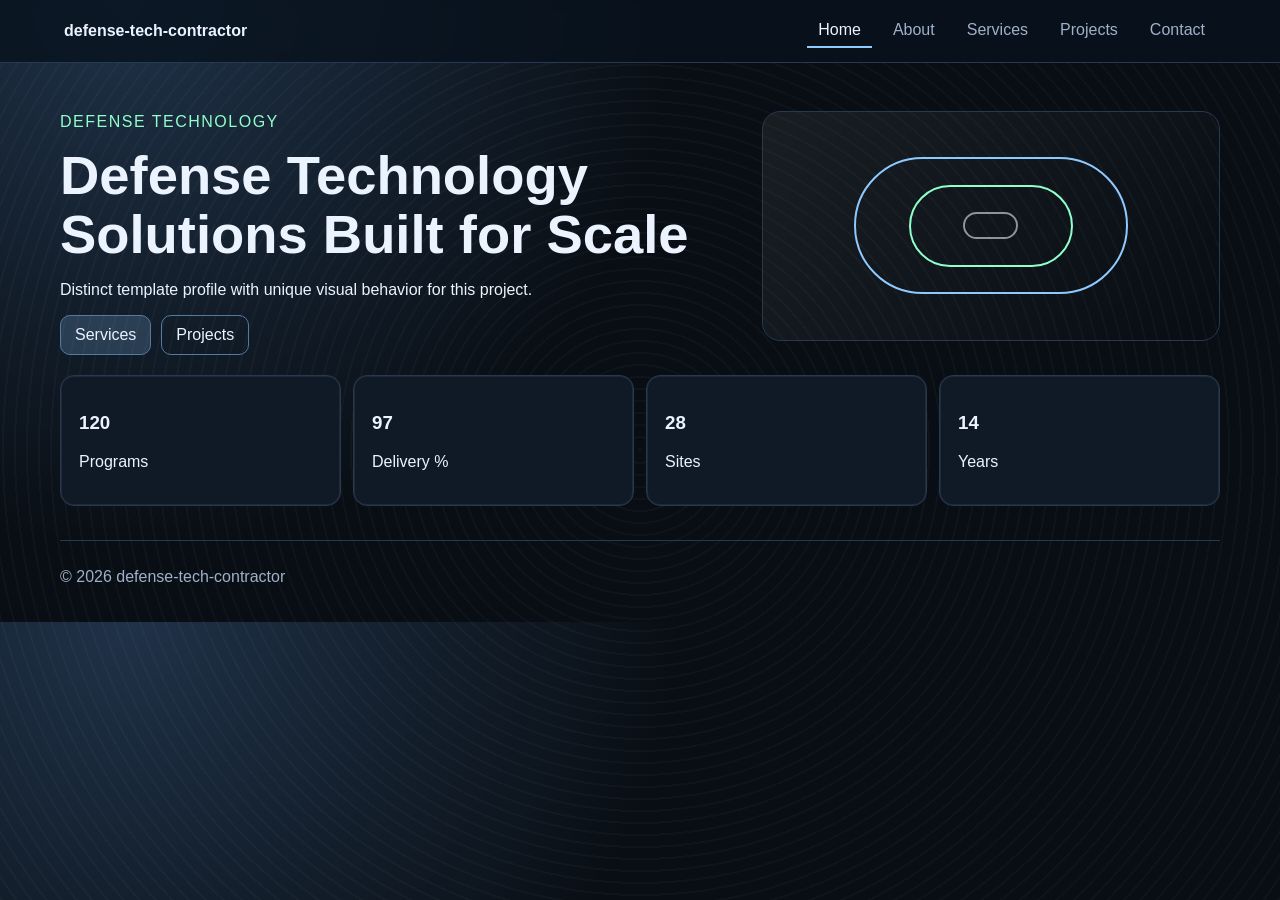
<file: index.html>
﻿<!doctype html><html lang="en"><head><meta charset="utf-8"><meta name="viewport" content="width=device-width,initial-scale=1"><title>defense-tech-contractor | index.html</title><link rel="stylesheet" href="css/styles.css"></head><body class="nav-underline card-edge hero-split motif-target btn-line"><div class="bg"></div><header><a class="logo" href="index.html">defense-tech-contractor</a><nav><a href="index.html" class="active">Home</a><a href="about.html">About</a><a href="services.html">Services</a><a href="projects.html">Projects</a><a href="contact.html">Contact</a></nav></header><main>        <section class="hero reveal"><div><p class="kicker">Defense Technology</p><h1>Defense Technology Solutions Built for Scale</h1><p>Distinct template profile with unique visual behavior for this project.</p><div class="actions"><a class="btn primary" href="services.html">Services</a><a class="btn" href="projects.html">Projects</a></div></div><div class="hero-visual"><span></span><span></span><span></span></div></section>
        <section class="stats reveal"><article class="card"><h3 data-counter="120">0</h3><p>Programs</p></article><article class="card"><h3 data-counter="97">0</h3><p>Delivery %</p></article><article class="card"><h3 data-counter="28">0</h3><p>Sites</p></article><article class="card"><h3 data-counter="14">0</h3><p>Years</p></article></section></main><footer><p>&copy; 2026 defense-tech-contractor</p></footer><script src="js/script.js"></script></body></html>
</file>
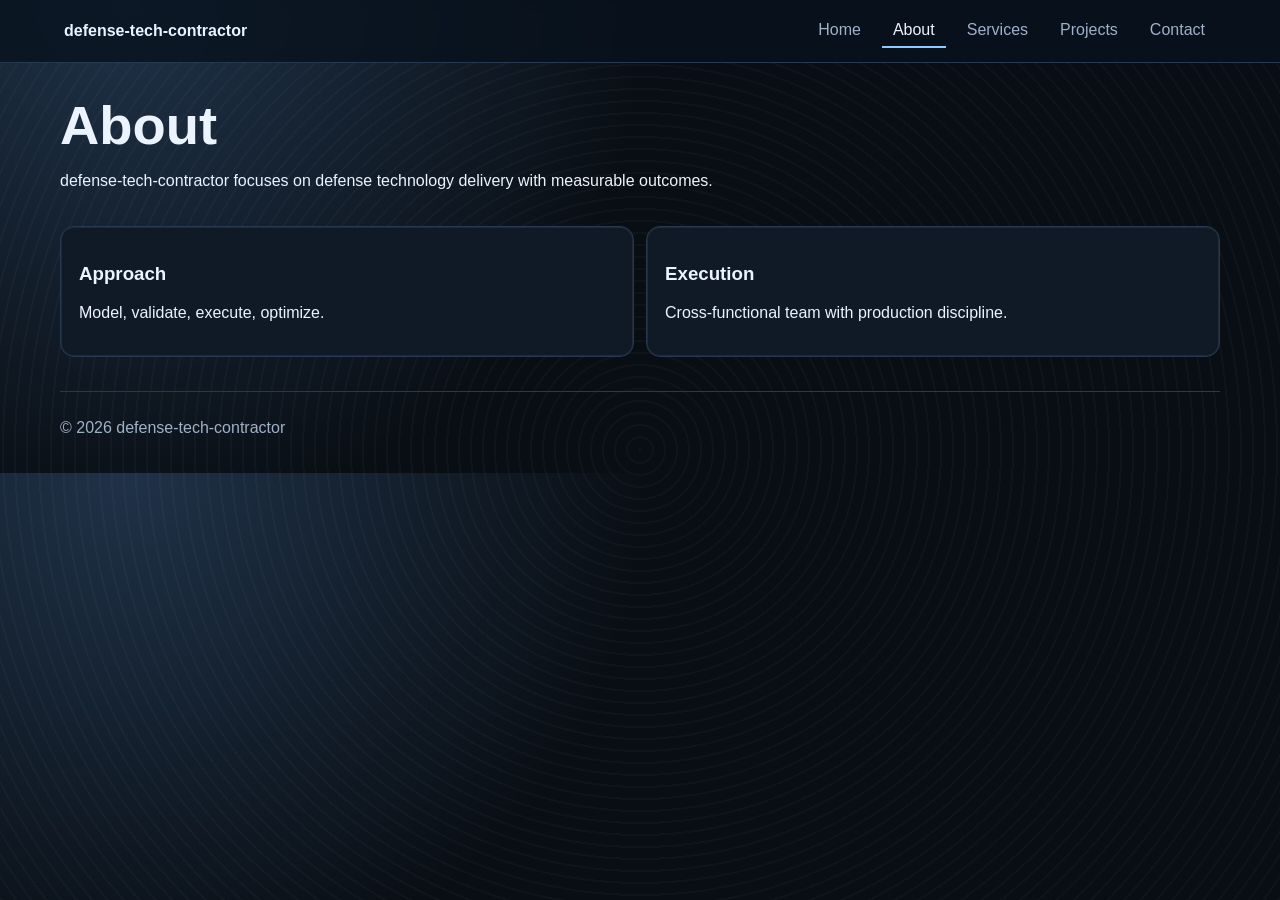
<file: about.html>
﻿<!doctype html><html lang="en"><head><meta charset="utf-8"><meta name="viewport" content="width=device-width,initial-scale=1"><title>defense-tech-contractor | about.html</title><link rel="stylesheet" href="css/styles.css"></head><body class="nav-underline card-edge hero-split motif-target btn-line"><div class="bg"></div><header><a class="logo" href="index.html">defense-tech-contractor</a><nav><a href="index.html">Home</a><a href="about.html" class="active">About</a><a href="services.html">Services</a><a href="projects.html">Projects</a><a href="contact.html">Contact</a></nav></header><main>        <section class="head reveal"><h1>About</h1><p>defense-tech-contractor focuses on defense technology delivery with measurable outcomes.</p></section>
        <section class="cols reveal"><article class="card"><h3>Approach</h3><p>Model, validate, execute, optimize.</p></article><article class="card"><h3>Execution</h3><p>Cross-functional team with production discipline.</p></article></section></main><footer><p>&copy; 2026 defense-tech-contractor</p></footer><script src="js/script.js"></script></body></html>
</file>
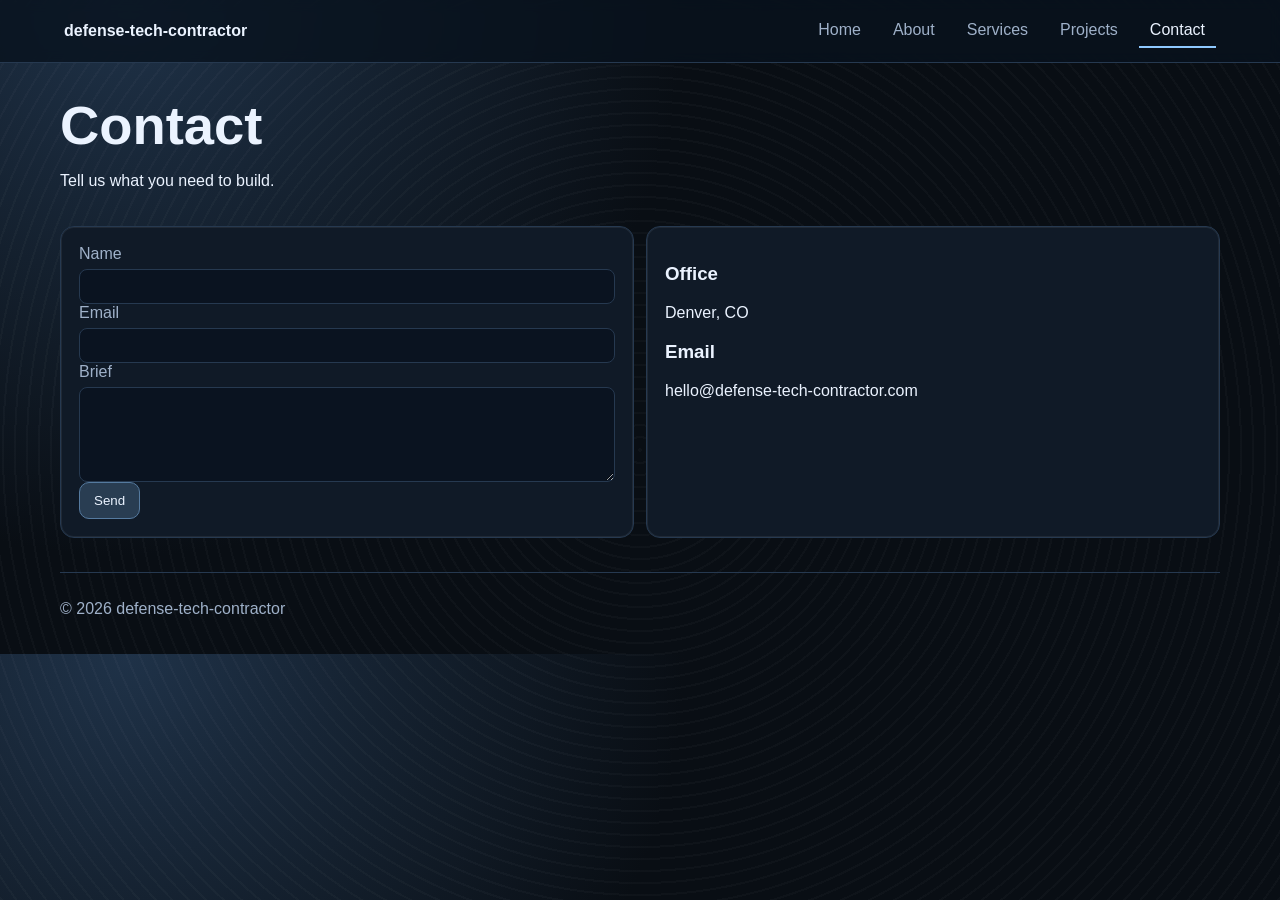
<file: contact.html>
﻿<!doctype html><html lang="en"><head><meta charset="utf-8"><meta name="viewport" content="width=device-width,initial-scale=1"><title>defense-tech-contractor | contact.html</title><link rel="stylesheet" href="css/styles.css"></head><body class="nav-underline card-edge hero-split motif-target btn-line"><div class="bg"></div><header><a class="logo" href="index.html">defense-tech-contractor</a><nav><a href="index.html">Home</a><a href="about.html">About</a><a href="services.html">Services</a><a href="projects.html">Projects</a><a href="contact.html" class="active">Contact</a></nav></header><main>        <section class="head reveal"><h1>Contact</h1><p>Tell us what you need to build.</p></section>
        <section class="cols reveal"><form class="card" onsubmit="event.preventDefault();this.reset();alert('Message received.');"><label>Name<input required></label><label>Email<input type="email" required></label><label>Brief<textarea rows="5" required></textarea></label><button class="btn primary" type="submit">Send</button></form><article class="card"><h3>Office</h3><p>Denver, CO</p><h3>Email</h3><p>hello@defense-tech-contractor.com</p></article></section></main><footer><p>&copy; 2026 defense-tech-contractor</p></footer><script src="js/script.js"></script></body></html>
</file>
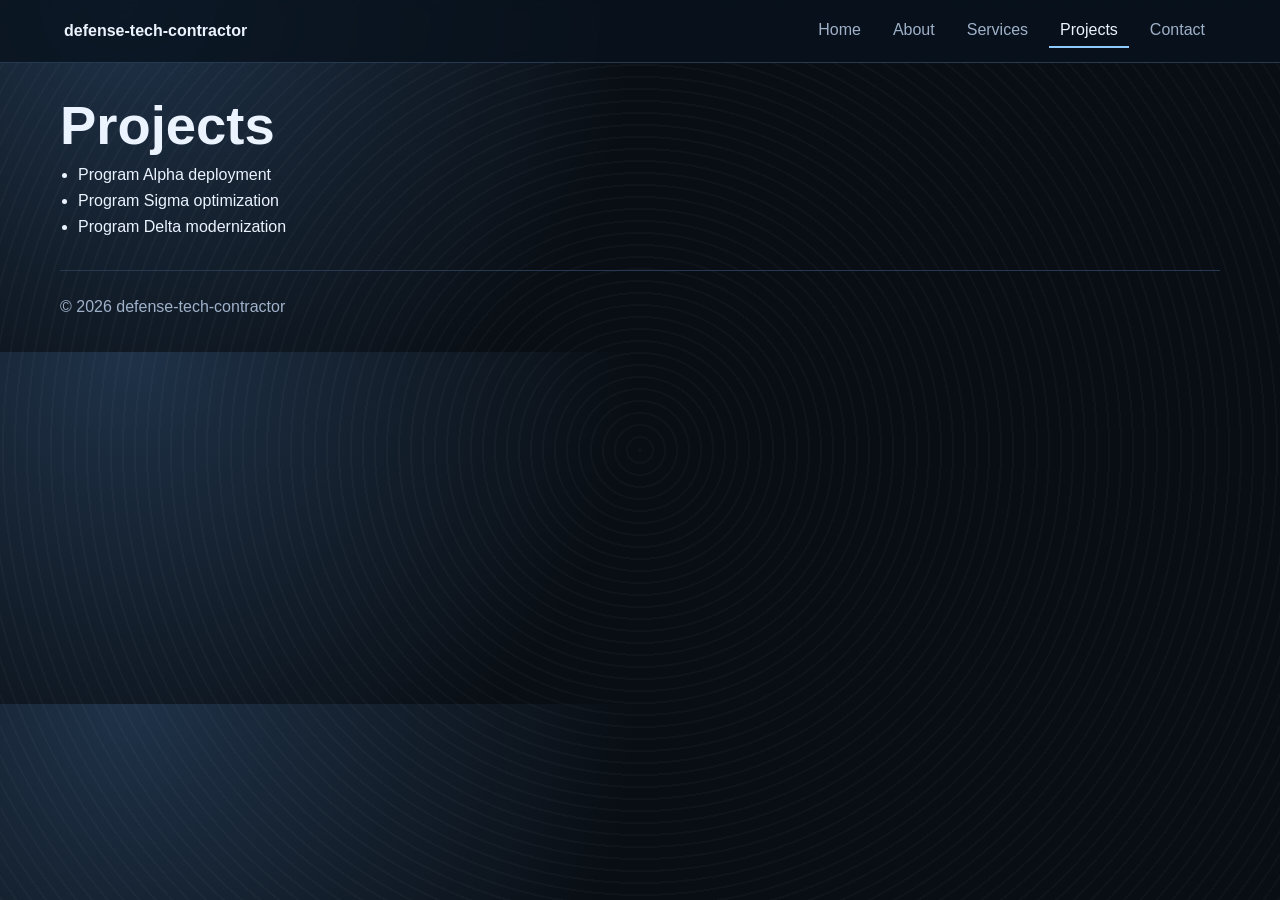
<file: projects.html>
﻿<!doctype html><html lang="en"><head><meta charset="utf-8"><meta name="viewport" content="width=device-width,initial-scale=1"><title>defense-tech-contractor | projects.html</title><link rel="stylesheet" href="css/styles.css"></head><body class="nav-underline card-edge hero-split motif-target btn-line"><div class="bg"></div><header><a class="logo" href="index.html">defense-tech-contractor</a><nav><a href="index.html">Home</a><a href="about.html">About</a><a href="services.html">Services</a><a href="projects.html" class="active">Projects</a><a href="contact.html">Contact</a></nav></header><main>        <section class="head reveal"><h1>Projects</h1><ul class="list"><li>Program Alpha deployment</li>
            <li>Program Sigma optimization</li>
            <li>Program Delta modernization</li></ul></section></main><footer><p>&copy; 2026 defense-tech-contractor</p></footer><script src="js/script.js"></script></body></html>
</file>
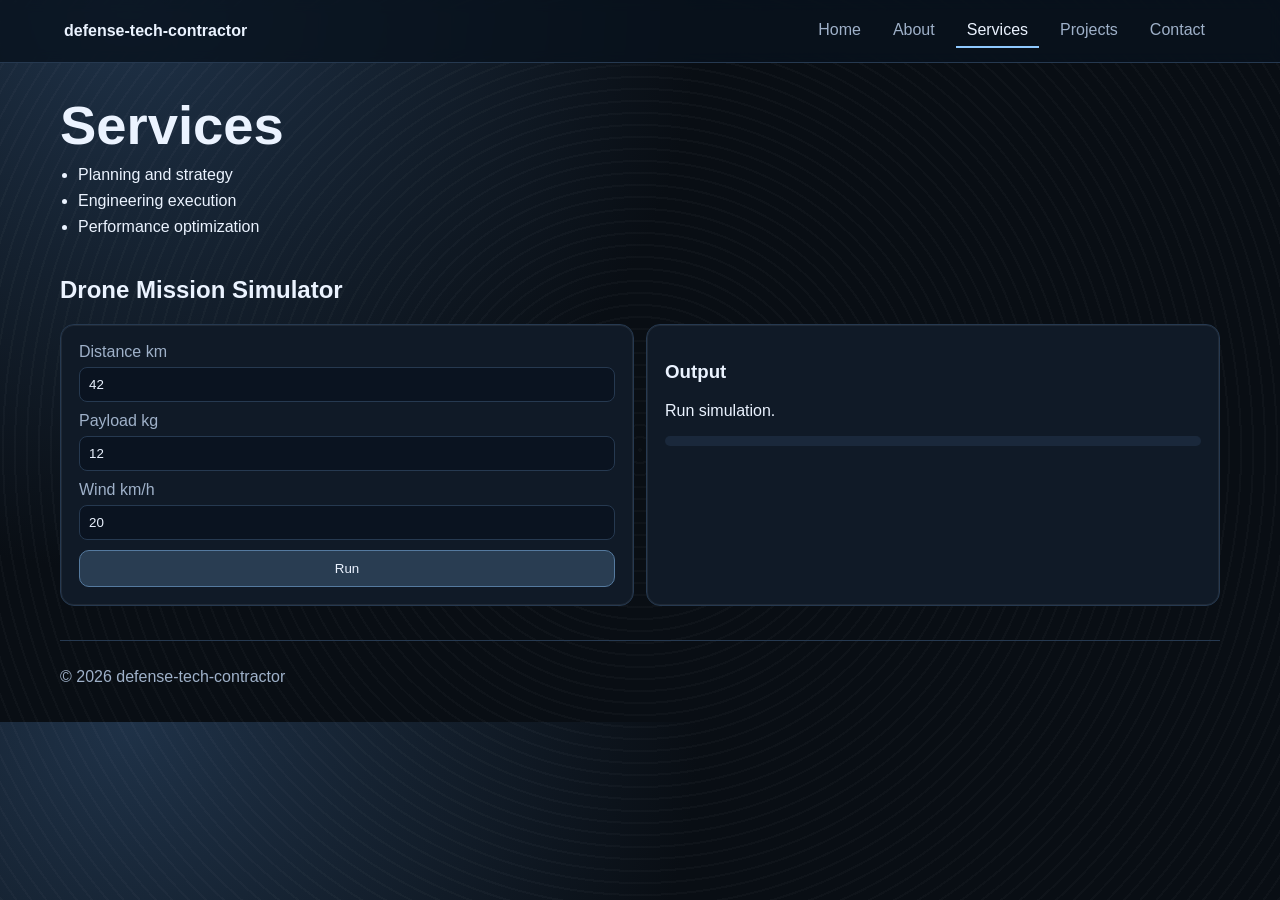
<file: services.html>
﻿<!doctype html><html lang="en"><head><meta charset="utf-8"><meta name="viewport" content="width=device-width,initial-scale=1"><title>defense-tech-contractor | services.html</title><link rel="stylesheet" href="css/styles.css"></head><body class="nav-underline card-edge hero-split motif-target btn-line"><div class="bg"></div><header><a class="logo" href="index.html">defense-tech-contractor</a><nav><a href="index.html">Home</a><a href="about.html">About</a><a href="services.html" class="active">Services</a><a href="projects.html">Projects</a><a href="contact.html">Contact</a></nav></header><main>        <section class="head reveal"><h1>Services</h1><ul class="list"><li>Planning and strategy</li>
            <li>Engineering execution</li>
            <li>Performance optimization</li></ul></section>
        <section id="tool-root" class="tool reveal">
            <h2>Drone Mission Simulator</h2>
            <div class="tool-grid">
                <form id="tool-form" class="card"></form>
                <div class="card"><h3>Output</h3><p id="tool-result">Run simulation.</p><div class="meter"><span id="tool-meter"></span></div></div>
            </div>
        </section></main><footer><p>&copy; 2026 defense-tech-contractor</p></footer><script src="js/script.js"></script></body></html>
</file>
<file: css/styles.css>
﻿:root{--a:#8ec9ff;--b:#90ffc9;--bg:#090e14;--g:#1f3248;--f:'Tahoma',sans-serif;--t:#ebf3ff;--m:#9fb1c9;--l:#263950}*{box-sizing:border-box}html{scroll-behavior:smooth}body{margin:0;font-family:var(--f);color:var(--t);background:radial-gradient(circle at 10% 0%,var(--g),var(--bg) 42%),var(--bg)}.bg{position:fixed;inset:0;opacity:.2;pointer-events:none;z-index:-1}
body.motif-rings .bg{background:radial-gradient(circle,#fff2 1px,transparent 1px);background-size:22px 22px}body.motif-mesh .bg{background-image:linear-gradient(#fff2 1px,transparent 1px),linear-gradient(90deg,#fff2 1px,transparent 1px);background-size:34px 34px}body.motif-radar .bg{background:radial-gradient(circle at 70% 20%,#fff3,transparent 30%)}body.motif-leaf .bg{background:linear-gradient(120deg,#fff2,transparent)}body.motif-strata .bg{background:repeating-linear-gradient(160deg,#fff1,#fff1 2px,transparent 2px,transparent 18px)}body.motif-vector .bg{background:linear-gradient(45deg,#fff2 1px,transparent 1px);background-size:26px 26px}body.motif-grain .bg{background:radial-gradient(#fff2 1px,transparent 1px);background-size:14px 14px}body.motif-signal .bg{background:repeating-radial-gradient(circle at 65% 35%,#fff2 0 2px,transparent 2px 18px)}body.motif-silicon .bg{background:linear-gradient(90deg,#fff2,transparent)}body.motif-matrix .bg{background:repeating-linear-gradient(0deg,#fff2,#fff2 1px,transparent 1px,transparent 12px)}body.motif-route .bg{background:linear-gradient(130deg,#fff2,transparent)}body.motif-grid .bg{background-image:linear-gradient(#fff2 1px,transparent 1px),linear-gradient(90deg,#fff2 1px,transparent 1px);background-size:40px 40px}body.motif-beam .bg{background:linear-gradient(90deg,transparent,#fff2,transparent)}body.motif-forge .bg{background:radial-gradient(circle at 20% 20%,#fff3,transparent 32%)}body.motif-nodes .bg{background:radial-gradient(circle,#fff2 2px,transparent 2px);background-size:28px 28px}body.motif-dashboard .bg{background:linear-gradient(0deg,#fff2 2px,transparent 2px);background-size:100% 28px}body.motif-target .bg{background:repeating-radial-gradient(circle,#fff2 0 2px,transparent 2px 12px)}body.motif-orbit .bg{background:radial-gradient(circle at 30% 40%,#fff2,transparent 30%)}body.motif-arm .bg{background:linear-gradient(45deg,#fff2 2px,transparent 2px);background-size:24px 24px}body.motif-factory .bg{background:repeating-linear-gradient(90deg,#fff2,#fff2 4px,transparent 4px,transparent 20px)}
header{position:sticky;top:0;display:flex;justify-content:space-between;align-items:center;gap:10px;padding:14px 5vw;background:#08121dcc;border-bottom:1px solid var(--l);backdrop-filter:blur(6px)}.logo{color:var(--t);text-decoration:none;font-weight:700}nav{display:flex;gap:10px;flex-wrap:wrap}nav a{color:var(--m);text-decoration:none;padding:7px 11px;transition:.2s}
body.nav-pill nav a{border:1px solid transparent;border-radius:999px}body.nav-pill nav a:hover,body.nav-pill nav a.active{color:var(--t);border-color:var(--l);background:#17273a}
body.nav-underline nav a{border-bottom:2px solid transparent}body.nav-underline nav a:hover,body.nav-underline nav a.active{color:var(--t);border-color:var(--a)}
body.nav-box nav a{border:1px solid var(--l);border-radius:8px}body.nav-box nav a:hover,body.nav-box nav a.active{color:var(--t)}
main{width:min(1160px,92vw);margin:34px auto;display:grid;gap:20px}h1{font-size:clamp(2rem,5vw,3.4rem);line-height:1.08;margin:0 0 10px}.kicker{text-transform:uppercase;letter-spacing:1.5px;color:var(--b)}
.hero{display:grid;gap:14px;align-items:center}body.hero-split .hero{grid-template-columns:1.2fr .8fr}body.hero-stack .hero{grid-template-columns:1fr}.hero-visual{min-height:230px;border:1px solid var(--l);border-radius:18px;position:relative;overflow:hidden;background:linear-gradient(130deg,#fff1,#fff0)}.hero-visual span{position:absolute;inset:20%;border:2px solid var(--a);border-radius:999px;animation:wave 2.2s ease-in-out infinite}.hero-visual span:nth-child(2){inset:32%;border-color:var(--b);animation-delay:.4s}.hero-visual span:nth-child(3){inset:44%;border-color:#fff8;animation-delay:.8s}@keyframes wave{0%{transform:scale(.82);opacity:.9}100%{transform:scale(1.55);opacity:.08}}
.actions{display:flex;gap:10px;flex-wrap:wrap;margin-top:10px}.btn{text-decoration:none;padding:10px 14px;border-radius:10px;cursor:pointer;transition:.2s}.btn:hover{transform:translateY(-2px)}
body.btn-solid .btn{border:1px solid var(--l);background:#112033;color:var(--t)}body.btn-solid .btn.primary{border:none;background:linear-gradient(130deg,var(--a),var(--b));color:#021522}
body.btn-line .btn{border:1px solid color-mix(in srgb,var(--a) 45%,var(--l));background:transparent;color:var(--t)}body.btn-line .btn.primary{background:color-mix(in srgb,var(--a) 20%,transparent)}
.stats{display:grid;grid-template-columns:repeat(4,minmax(0,1fr));gap:12px}.cols,.tool-grid{display:grid;grid-template-columns:repeat(2,minmax(0,1fr));gap:12px}.card{padding:18px;border-radius:14px;transition:.25s}
body.card-glow .card{background:linear-gradient(180deg,#152335,#0e1826);border:1px solid var(--l)}body.card-glow .card:hover{box-shadow:0 0 22px color-mix(in srgb,var(--a) 45%,transparent);transform:translateY(-4px)}
body.card-soft .card{background:linear-gradient(180deg,#1a2533,#121a25);border:1px solid #fff1}body.card-soft .card:hover{transform:translateY(-3px)}
body.card-edge .card{background:#101a27;border:1px solid var(--l);box-shadow:inset 0 0 0 1px #fff1}body.card-edge .card:hover{border-color:var(--a);transform:translateY(-3px)}
.list{margin:0;padding-left:18px;display:grid;gap:8px}label{display:grid;gap:6px;color:var(--m)}input,textarea{width:100%;background:#0a1320;color:var(--t);border:1px solid var(--l);border-radius:8px;padding:9px}#tool-form{display:grid;gap:10px}.meter{height:10px;background:#1a283b;border-radius:7px;overflow:hidden}.meter span{display:block;height:100%;width:0;background:linear-gradient(90deg,var(--a),var(--b));transition:width .45s}.reveal{opacity:0;transform:translateY(14px);transition:.6s}.reveal.show{opacity:1;transform:none}footer{width:min(1160px,92vw);margin:18px auto 36px;padding-top:11px;border-top:1px solid var(--l);color:var(--m)}@media (max-width:900px){.hero,.stats,.cols,.tool-grid{grid-template-columns:1fr}header{flex-direction:column;align-items:flex-start}}
</file>
